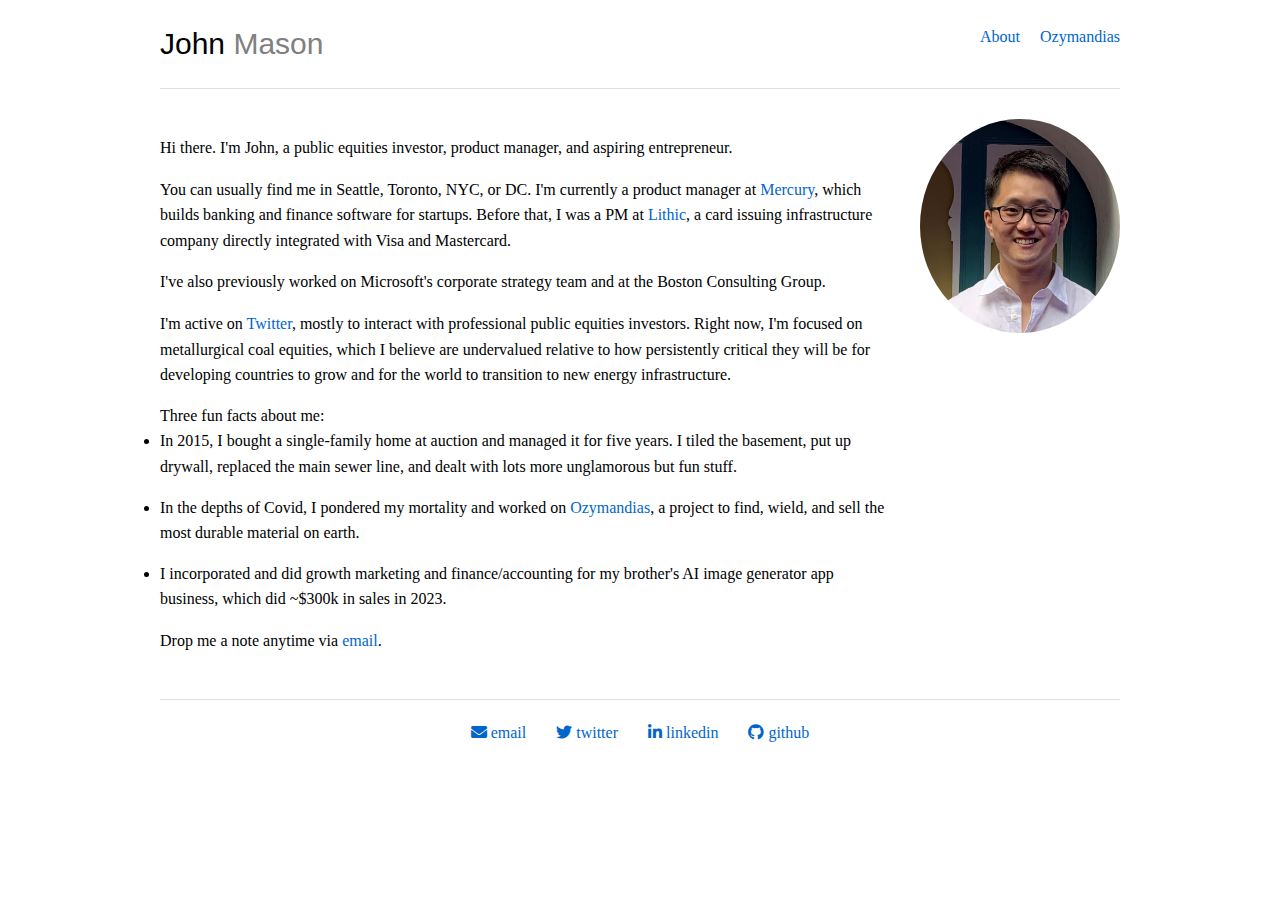
<file: index.html>
<!DOCTYPE html>
<html lang="en">

<head>
    <meta charset="UTF-8">
    <meta name="viewport" content="width=device-width, initial-scale=1.0">
    <title>John Mason</title>
    <link href="https://fonts.googleapis.com/css2?family=EB+Garamond&display=swap" rel="stylesheet">
    <link rel="stylesheet" href="https://cdnjs.cloudflare.com/ajax/libs/font-awesome/5.15.3/css/all.min.css">
    <link rel="stylesheet" href="john_about_stylesheet.css">
</head>

<body>
    <div class="container">
        <header>
            <div class="header-content">
                <a href="http://www.prodmason.com">
                    <h1><span class="first-name">John</span> <span class="last-name">Mason</span></h1>
                </a>
                <nav>
                    <ul>
                        <li><a href="https://www.prodmason.com/about">About</a></li>
                        <li><a href="https://www.ozymandiasinc.com/">Ozymandias</a></li>
                    </ul>
                </nav>
            </div>
        </header>
        <main>
            <section class="content">
                <p>Hi there. I'm John, a public equities investor, product manager, and aspiring entrepreneur.</p>
                <p>You can usually find me in Seattle, Toronto, NYC, or DC. I'm currently a product manager at <a
                        href="https://mercury.com/">Mercury</a>, which builds banking and finance software for startups. Before
                    that, I was a PM at <a href="https://lithic.com/">Lithic</a>, a card issuing infrastructure company directly integrated with Visa and
                    Mastercard.</p>
                <p>I've also previously worked on Microsoft's corporate strategy team and at the Boston Consulting Group.</p>
                <p>I'm active on <a href="https://x.com/johnkmason">Twitter</a>, mostly to interact with professional
                    public equities investors. Right now, I'm focused on metallurgical coal equities,
                    which I believe are undervalued relative to how persistently critical they will be for developing
                    countries to grow and for the world to transition to new energy infrastructure.</p>
                Three fun facts about me:
                    <li>In 2015, I bought a single-family home at auction and managed it for five years. I tiled the
                        basement, put up drywall, replaced the main sewer line, and dealt with lots more
                        unglamorous but fun stuff.</li>
                    <li>In the depths of Covid, I pondered my mortality and worked on <a
                            href="https://www.ozymandiasinc.com/">Ozymandias</a>, a project to find, wield, and sell the most durable material on earth. </li>
                    <li>I incorporated and did growth marketing and finance/accounting for my brother's AI image generator app
                        business,
                        which did ~$300k in sales in 2023.</li>
                    <p> Drop me a note anytime via <a href="mailto:john.ky.mason@gmail.com">email</a>.
                    </p>
            </section>
            <aside class="profile-image">
                <img src="john_pic.jpg" alt="John Mason">
            </aside>
        </main>
        <footer>
            <div class="social-links">
                <a href="mailto:john.ky.mason@gmail.com"><i class="fas fa-envelope"></i> email </a>
                <a href="https://x.com/johnkmason"><i class="fab fa-twitter"></i> twitter </a>
                <a href="https://www.linkedin.com/in/johnkmason/"><i class="fab fa-linkedin-in"></i> linkedin </a>
                <a href="https://github.com/prodmason"><i class="fab fa-github"></i> github </a>
        </footer>
    </div>
</body>

</html>
</file>
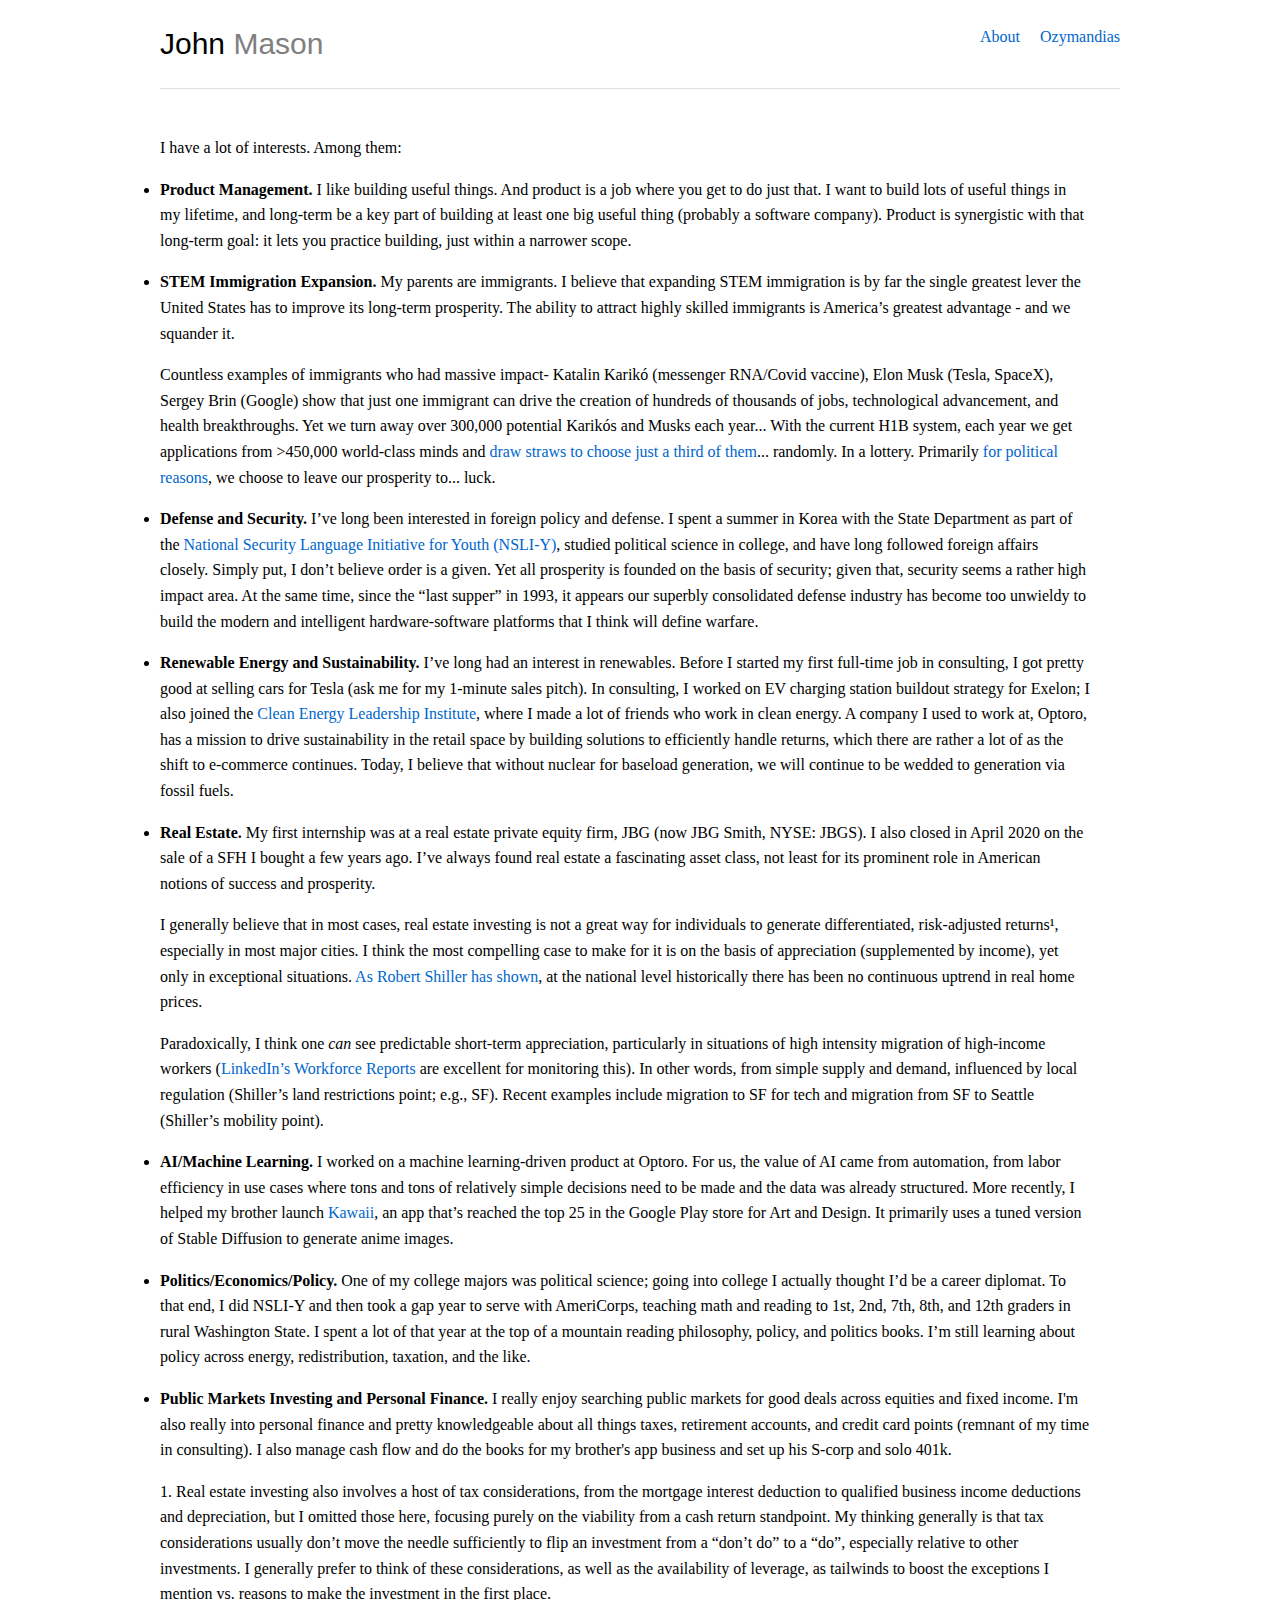
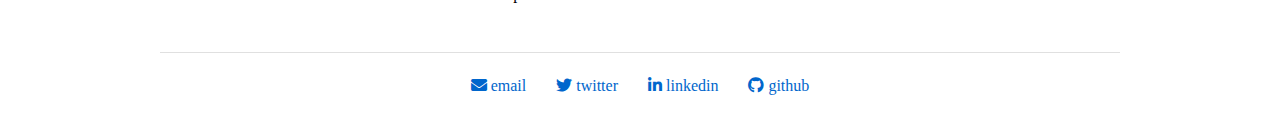
<file: about/index.html>
<!DOCTYPE html>
<html lang="en">

<head>
    <meta charset="UTF-8">
    <meta name="viewport" content="width=device-width, initial-scale=1.0">
    <title>About</title>
    <link href="https://fonts.googleapis.com/css2?family=EB+Garamond&display=swap" rel="stylesheet">
    <link rel="stylesheet" href="https://cdnjs.cloudflare.com/ajax/libs/font-awesome/5.15.3/css/all.min.css">
    <link rel="stylesheet" href="../john_about_stylesheet.css">
</head>

<body>
    <div class="container">
        <header>
            <div class="header-content">
                <a href="https://www.prodmason.com">
                    <h1><span class="first-name">John</span> <span class="last-name">Mason</span></h1>
                </a>
                <nav>
                    <ul>
                        <li><a href="https://www.prodmason.com/about">About</a></li>
                        <li><a href="https://www.ozymandiasinc.com/">Ozymandias</a></li>
                    </ul>
                </nav>
            </div>
        </header>
        <main>
            <section class="content">
                <article>
                    <!DOCTYPE html>
                    <html lang="en">

                    <head>
                        <meta charset="UTF-8">
                        <meta name="viewport" content="width=device-width, initial-scale=1.0">
                        <title>About Me</title>
                    </head>

                    <body>
                        <p>
                            I have a lot of interests. Among them:
                        </p>
                        <p>
                            <li>
                                <b>Product Management.</b> I like building useful things. And product is a job where you
                                get to do just that. I want to build lots of useful things in my lifetime, and long-term
                                be a key part of building at least one big useful thing (probably a software company).
                                Product is synergistic with that long-term goal: it lets you practice building, just
                                within a narrower scope.
                            </li>
                        </p>
                        <p>
                            <li>
                                <b>STEM Immigration Expansion.</b> My parents are immigrants. I believe that expanding
                                STEM immigration is by far the single greatest lever the United States has to improve
                                its long-term prosperity. The ability to attract highly skilled immigrants is America’s
                                greatest advantage - and we squander it.
                                <p>Countless examples of immigrants who had
                                    massive impact- Katalin Karikó (messenger RNA/Covid vaccine), Elon Musk (Tesla,
                                    SpaceX),
                                    Sergey Brin (Google) show that just one immigrant can drive the creation of hundreds
                                    of thousands of jobs, technological advancement, and health breakthroughs. Yet we
                                    turn
                                    away over 300,000 potential Karikós and Musks each year... With the current
                                    H1B system, each year we get applications from >450,000 world-class minds and <a
                                        href="https://www.uscis.gov/working-in-the-united-states/temporary-workers/h-1b-specialty-occupations-and-fashion-models/h-1b-electronic-registration-process">draw
                                        straws to choose just a third of them</a>... randomly. In a lottery. Primarily
                                    <a
                                        href="https://www.forbes.com/sites/stuartanderson/2022/08/22/what-happened-to-the-bills-on-employment-based-immigration/">for
                                        political reasons</a>, we choose to leave our prosperity to... luck.
                                </p>
                            </li>
                        </p>
                        <p>
                            <li>
                                <b>Defense and Security.</b> I’ve long been interested in foreign policy and defense. I
                                spent a summer in Korea with the State Department as part of the <a
                                    href="https://www.nsliforyouth.org/">National Security
                                    Language Initiative for Youth (NSLI-Y)</a>, studied political science in college,
                                and have
                                long followed foreign affairs closely. Simply put, I don’t believe order is a given. Yet
                                all prosperity is founded on the basis of security; given that, security seems a rather
                                high impact area. At the same time, since the “last supper” in 1993, it appears our
                                superbly consolidated defense industry has become too unwieldy to build the modern and
                                intelligent hardware-software platforms that I think will define warfare.
                            </li>
                        </p>
                        <p>
                            <li>
                                <b>Renewable Energy and Sustainability.</b> I’ve long had an interest in renewables.
                                Before I started my first full-time job in consulting, I got pretty good at selling cars
                                for Tesla (ask me for my 1-minute sales pitch). In consulting, I worked on EV charging
                                station buildout strategy for Exelon; I also joined the <a
                                    href="https://www.cleanenergyleaders.org/">Clean Energy Leadership
                                    Institute</a>, where I made a lot of friends who work in clean energy. A company I
                                used to
                                work at, Optoro, has a mission to drive sustainability in the retail space by building
                                solutions to efficiently handle returns, which there are rather a lot of as the shift to
                                e-commerce continues.

                                Today, I believe that without nuclear for baseload generation, we will continue to be
                                wedded to generation via fossil fuels.
                            </li>
                        </p>
                        <p>
                            <li>
                                <b>Real Estate.</b> My first internship was at a real estate private equity firm, JBG
                                (now JBG Smith, NYSE: JBGS). I also closed in April 2020 on the sale of a SFH I bought a
                                few years ago. I’ve always found real estate a fascinating asset class, not least for
                                its prominent role in American notions of success and prosperity.
                                <p>
                                    I generally believe that in most cases, real estate investing is not a great way
                                    for individuals to generate differentiated, risk-adjusted returns¹, especially in
                                    most
                                    major cities. I think the most compelling case to make for it is on the basis of
                                    appreciation (supplemented by income), yet only in exceptional situations. <a
                                        href="https://en.wikipedia.org/wiki/Case%E2%80%93Shiller_index#Economic_implications">As
                                        Robert
                                        Shiller has shown</a>, at the national level historically there has been no
                                    continuous
                                    uptrend in real home prices.</p>
                                <p>
                                    Paradoxically, I think one <i>can</i> see predictable short-term appreciation,
                                    particularly in situations of high intensity migration of high-income workers
                                    (<a
                                        href="https://economicgraph.linkedin.com/workforce-data?selectedFilter=view-all%2Fby-year#1">LinkedIn’s
                                        Workforce Reports </a>are excellent for monitoring this). In other words, from
                                    simple supply and demand, influenced by local regulation (Shiller’s land
                                    restrictions
                                    point; e.g., SF). Recent examples include migration to SF for tech and migration
                                    from SF
                                    to Seattle (Shiller’s mobility point). </p>
                            </li>
                        </p>
                        <p>
                            <li>
                                <b>AI/Machine Learning.</b> I worked on a machine learning-driven product at Optoro. For
                                us, the value of AI came from automation, from labor efficiency in use cases where tons
                                and tons of relatively simple decisions need to be made and the data was already
                                structured.

                                More recently, I helped my brother launch <a href="kawaiiapp.net">Kawaii</a>, an app
                                that’s reached the top 25 in
                                the Google Play store for Art and Design. It primarily uses a tuned version of Stable
                                Diffusion to generate anime images.
                            </li>
                        </p>
                        <p>
                            <li>
                                <b>Politics/Economics/Policy.</b> One of my college majors was political science; going
                                into college I actually thought I’d be a career diplomat. To that end, I did NSLI-Y and
                                then took a gap year to serve with AmeriCorps, teaching math and reading to 1st, 2nd,
                                7th, 8th, and 12th graders in rural Washington State. I spent a lot of that year at the
                                top of a mountain reading philosophy, policy, and politics books. I’m still learning
                                about policy across energy, redistribution, taxation, and the like.
                            </li>
                        </p>
                        <p>
                            <li>
                                <b>Public Markets Investing and Personal Finance.</b> I really enjoy searching public
                                markets for good deals across equities and fixed income. I'm also really into personal
                                finance and pretty knowledgeable about all things taxes, retirement accounts, and credit
                                card
                                points (remnant of my time in consulting). I also manage cash flow and do the books for
                                my brother's app business and set up his S-corp and solo 401k.
                            </li>
                        </p>
                        <p>
                            1. Real estate investing also involves a host of tax considerations, from the mortgage
                            interest deduction to qualified business income deductions and depreciation, but I omitted
                            those here, focusing purely on the viability from a cash return standpoint. My thinking
                            generally is that tax considerations usually don’t move the needle sufficiently to flip an
                            investment from a “don’t do” to a “do”, especially relative to other investments. I
                            generally prefer to think of these considerations, as well as the availability of leverage,
                            as tailwinds to boost the exceptions I mention vs. reasons to make the investment in the
                            first place.
                        </p>
                    </body>

                    </html>
                </article>
            </section>
        </main>
        <footer>
            <div class="social-links">
                <a href="mailto:john.ky.mason@gmail.com"><i class="fas fa-envelope"></i> email </a>
                <a href="https://x.com/johnkmason"><i class="fab fa-twitter"></i> twitter </a>
                <a href="https://www.linkedin.com/in/johnkmason/"><i class="fab fa-linkedin-in"></i> linkedin </a>
                <a href="https://github.com/prodmason"><i class="fab fa-github"></i> github </a>
            </div>
        </footer>
    </div>
</body>

</html>
</file>
<file: john_about_stylesheet.css>
body {
    font-family: 'Inter', Garamond, Georgia, serif;
    line-height: 1.6;
    margin: 0;
    padding: 0;
    background-color: white;
    font-size: 16px;
}

.container {
    max-width: 1000px;
    margin: 0 auto;
    padding: 20px;
    box-sizing: border-box;
}

header {
    padding-bottom: 20px;
    border-bottom: 1px solid #e0e0e0;
}

.header-content {
    display: flex;
    justify-content: space-between;
    align-items: center;
}

h1 {
    margin: 0;
    font-size: 30px;
    font-family: Helvetica, Arial, sans-serif;
    font-weight: normal;
}

.first-name {
    color: #000000;
}

.last-name {
    color: #808080;
}

nav ul {
    list-style-type: none;
    /* Ensures no bullets for navigation */
    padding: 0;
    display: flex;
    flex-wrap: wrap;
    margin: 0;
}

nav ul li {
    margin-left: 20px;
}

nav ul li:first-child {
    margin-left: 0;
}

main {
    display: flex;
    justify-content: space-between;
    align-items: flex-start;
    padding: 30px 0;
}

.content {
    flex: 2;
    padding-right: 30px;
}

.profile-image {
    flex: 1;
    max-width: 200px;
}

.profile-image img {
    width: 100%;
    border-radius: 50%;
}

footer {
    padding-top: 20px;
    border-top: 1px solid #e0e0e0;
}

.social-links {
    display: flex;
    justify-content: center;
    flex-wrap: wrap;
}

.social-links a {
    color: #0066cc;
    text-decoration: none;
    margin: 0 15px 10px;
    text-align: center;
}

social-links i {
    color: #808080;
    margin-right: 5px;
}

.social-links a:hover {
    text-decoration: underline;
}

.social-links a:hover i {
    color: #0066cc;
}

a {
    color: #0066cc;
    text-decoration: none;
}

a:hover {
    text-decoration: underline;
}

/* Minor improvements for readability */
p {
    margin-bottom: 15px;
}

/* Remove bullets from all unordered lists */
ul {
    list-style-type: none;
    /* No bullets on any lists */
    padding-left: 0;
}

li {
    margin-bottom: 15px;
}

/* Optional: If you want no bullets and no indentation at all, remove position: relative and padding */
li:before {
    content: "";
}

@media (max-width: 768px) {
    .header-content {
        flex-direction: column;
        align-items: flex-start;
    }

    nav ul {
        margin-top: 10px;
    }

    nav ul li {
        margin-left: 0;
        margin-right: 20px;
        margin-bottom: 5px;
    }

    main {
        flex-direction: column-reverse;
    }

    .content {
        padding-right: 0;
    }

    .profile-image {
        max-width: 150px;
        margin: 0 auto 20px;
    }
}

body.about-page .container {
    max-width: 800px;
    padding: 50px;
}

body.about-page header {
    padding-bottom: 30px;
    margin-bottom: 30px;
}

body.about-page main {
    padding: 40px 0;
}

body.about-page .content {
    padding-right: 40px;
}

body.about-page article {
    margin-bottom: 60px;
}

body.about-page h2 {
    font-size: 28px;
    margin-bottom: 20px;
}

body.about-page h3 {
    font-size: 22px;
    margin-top: 30px;
    margin-bottom: 15px;
}

body.about-page p {
    margin-bottom: 20px;
}

body.about-page li {
    margin-bottom: 15px;
}

body.about-page footer {
    padding-top: 30px;
    margin-top: 40px;
}

body.about-page .social-links a {
    margin: 0 20px 15px;
}

/* Ensure bullet point styling is consistent on about page */
body.about-page ul {
    padding-left: 0;
}

body.about-page li {
    margin-bottom: 15px;
}

body.about-page li:before {
    content: "";
    /* Remove bullets on the about page too */
}
</file>
